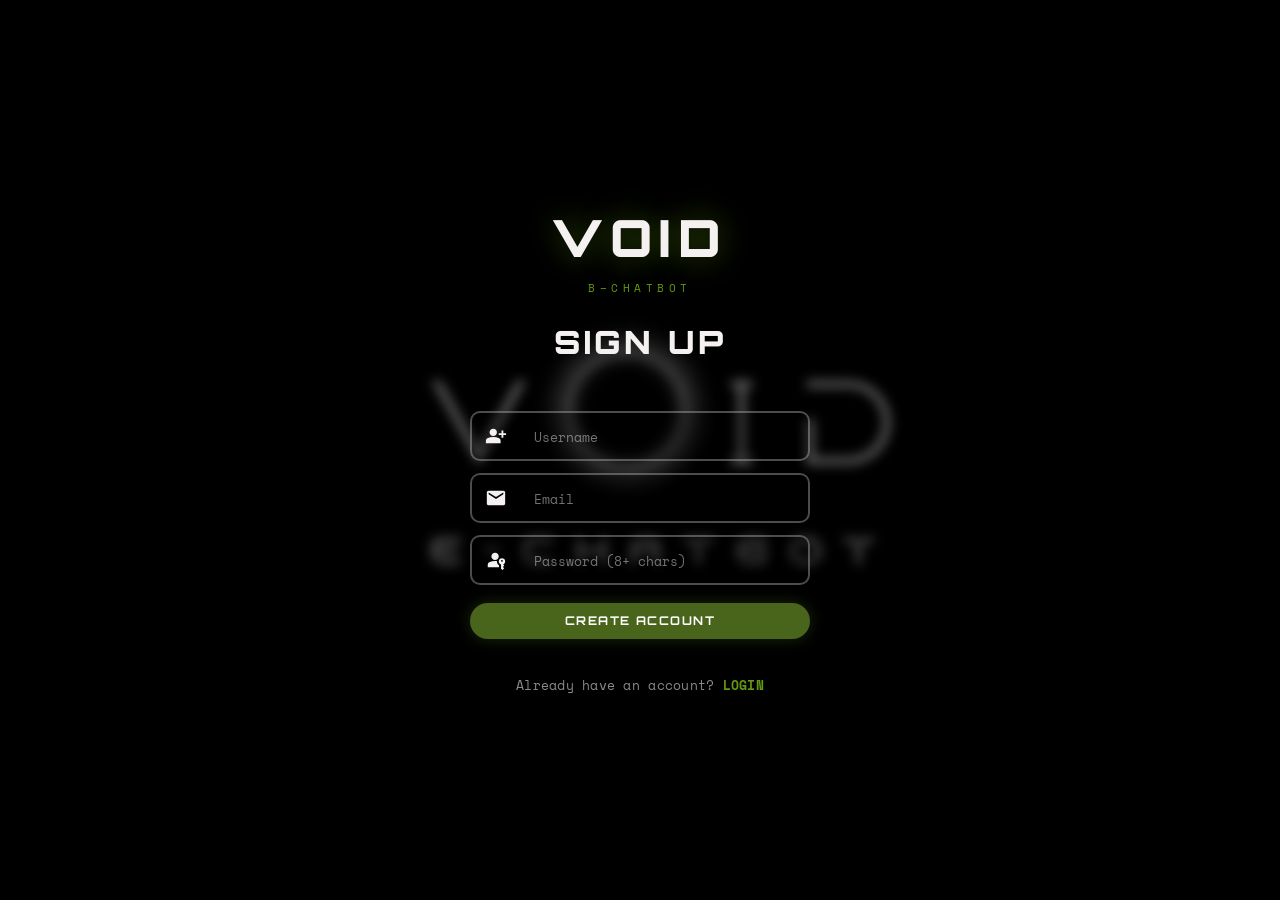
<file: index.html>
<!DOCTYPE html>
<html lang="en">
<head>
    <meta charset="UTF-8">
    <meta name="viewport" content="width=device-width, initial-scale=1.0">
    <link rel="stylesheet" href="style.css">
    <script type="text/javascript" src="script.js" defer></script>
    <title>VOID — Sign Up</title>
</head>
<body>
   <div class="wrapper">
    <div class="logo-title">VOID</div>
    <div class="logo-sub">B&ndash;Chatbot</div>

    <h1>Sign Up</h1>
    <p id="error-message"></p>
    <form id="form" novalidate>
        <div>
            <label for="User_name-input">
                <svg xmlns="http://www.w3.org/2000/svg" height="24px" viewBox="0 -960 960 960" width="24px" fill="#bcdf90"><path d="M720-400v-120H600v-80h120v-120h80v120h120v80H800v120h-80ZM247-527q-47-47-47-113t47-113q47-47 113-47t113 47q47 47 47 113t-47 113q-47 47-113 47t-113-47ZM40-160v-112q0-34 17.5-62.5T104-378q62-31 126-46.5T360-440q66 0 130 15.5T616-378q29 15 46.5 43.5T680-272v112H40Z"/></svg>
            </label>
            <input required type="text" name="User_name" id="User_name-input" placeholder="Username" autocomplete="username">
        </div>
        <div>
            <label for="email-input">
                <svg xmlns="http://www.w3.org/2000/svg" height="24px" viewBox="0 -960 960 960" width="24px" fill="#bcdf90"><path d="M160-160q-33 0-56.5-23.5T80-240v-480q0-33 23.5-56.5T160-800h640q33 0 56.5 23.5T880-720v480q0 33-23.5 56.5T800-160H160Zm320-280 320-200v-80L480-520 160-720v80l320 200Z"/></svg>
            </label>
            <input required type="email" name="email" id="email-input" placeholder="Email" autocomplete="email">
        </div>
        <div>
            <label for="password">
                <svg xmlns="http://www.w3.org/2000/svg" height="24px" viewBox="0 -960 960 960" width="24px" fill="#bcdf90"><path d="M120-160v-112q0-34 17.5-62.5T184-378q62-31 126-46.5T440-440q20 0 40 1.5t40 4.5q-4 58 21 109.5t73 84.5v80H120ZM760-40l-60-60v-186q-44-13-72-49.5T600-420q0-58 41-99t99-41q58 0 99 41t41 99q0 45-25.5 80T790-290l50 50-60 60 60 60-80 80ZM440-480q-66 0-113-47t-47-113q0-66 47-113t113-47q66 0 113 47t47 113q0 66-47 113t-113 47Zm328.5 68.5Q780-423 780-440t-11.5-28.5Q757-480 740-480t-28.5 11.5Q700-457 700-440t11.5 28.5Q723-400 740-400t28.5-11.5Z"/></svg>
            </label>
            <input required type="password" name="password" id="password" placeholder="Password (8+ chars)" autocomplete="new-password">
        </div>
        <button type="submit">Create Account</button>
    </form>
    <p class="login-link">Already have an account? <a class="login" href="login.html">LOGIN</a></p>
   </div>
</body>
</html>
</file>
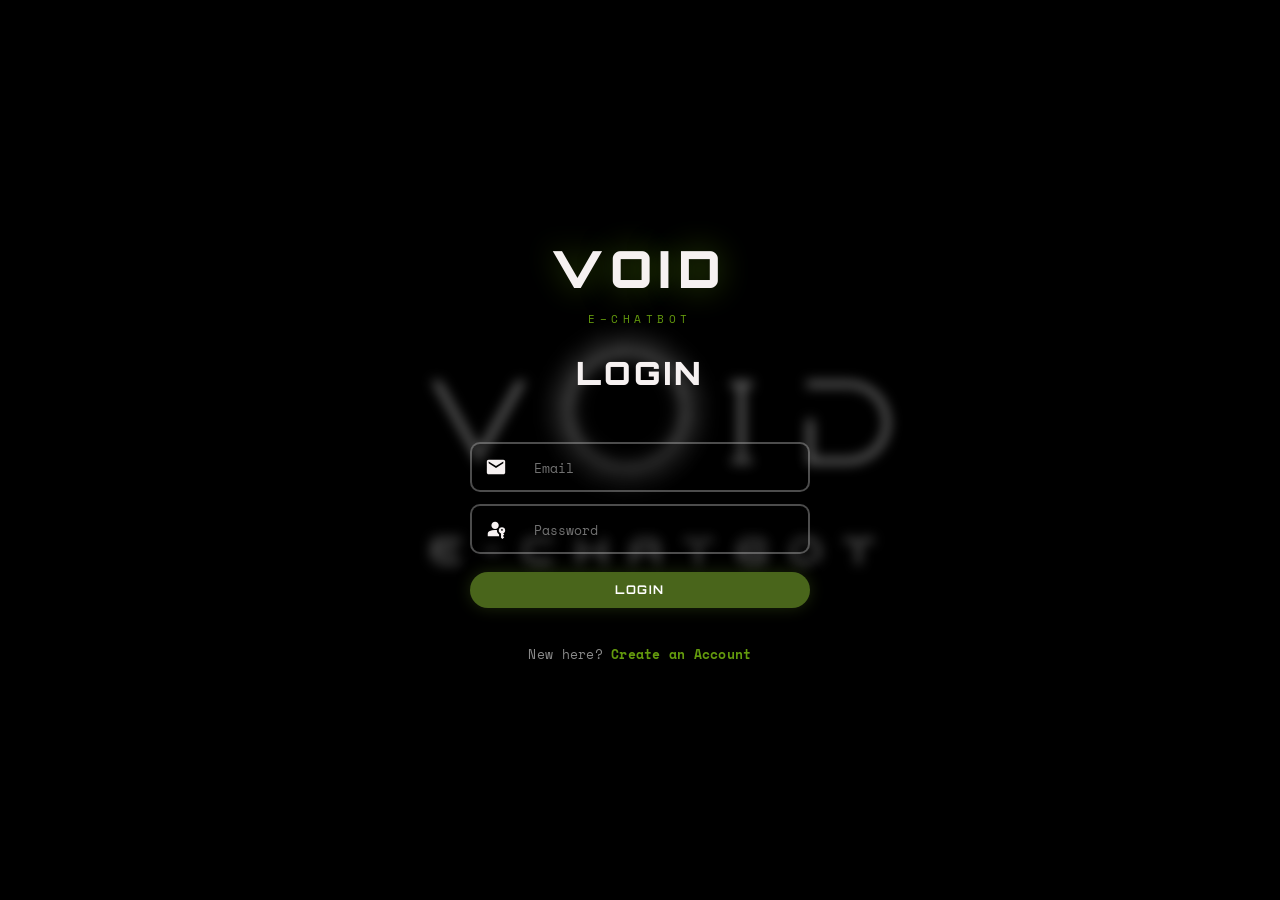
<file: login.html>
<!DOCTYPE html>
<html lang="en">
<head>
    <meta charset="UTF-8">
    <meta name="viewport" content="width=device-width, initial-scale=1.0">
    <link rel="stylesheet" href="style.css">
    <script type="text/javascript" src="script.js" defer></script>
    <title>VOID — Login</title>
</head>
<body>
   <div class="wrapper">
    <div class="logo-title">VOID</div>
    <div class="logo-sub">E&ndash;Chatbot</div>

    <h1>Login</h1>
    <p id="error-message"></p>
    <form id="form" novalidate>
        <div>
            <label for="email-input">
                <svg xmlns="http://www.w3.org/2000/svg" height="24px" viewBox="0 -960 960 960" width="24px" fill="#bcdf90"><path d="M160-160q-33 0-56.5-23.5T80-240v-480q0-33 23.5-56.5T160-800h640q33 0 56.5 23.5T880-720v480q0 33-23.5 56.5T800-160H160Zm320-280 320-200v-80L480-520 160-720v80l320 200Z"/></svg>
            </label>
            <input required type="email" name="email" id="email-input" placeholder="Email" autocomplete="email">
        </div>
        <div>
            <label for="password">
                <svg xmlns="http://www.w3.org/2000/svg" height="24px" viewBox="0 -960 960 960" width="24px" fill="#bcdf90"><path d="M120-160v-112q0-34 17.5-62.5T184-378q62-31 126-46.5T440-440q20 0 40 1.5t40 4.5q-4 58 21 109.5t73 84.5v80H120ZM760-40l-60-60v-186q-44-13-72-49.5T600-420q0-58 41-99t99-41q58 0 99 41t41 99q0 45-25.5 80T790-290l50 50-60 60 60 60-80 80ZM440-480q-66 0-113-47t-47-113q0-66 47-113t113-47q66 0 113 47t47 113q0 66-47 113t-113 47Zm328.5 68.5Q780-423 780-440t-11.5-28.5Q757-480 740-480t-28.5 11.5Q700-457 700-440t11.5 28.5Q723-400 740-400t28.5-11.5Z"/></svg>
            </label>
            <input required type="password" name="password" id="password" placeholder="Password" autocomplete="current-password">
        </div>
        <button type="submit">Login</button>
    </form>
    <p class="login-link">New here? <a class="login" href="index.html">Create an Account</a></p>
   </div>
</body>
</html>
</file>
<file: style.css>
@import url('https://fonts.googleapis.com/css2?family=Space+Mono:ital,wght@0,400;0,700;1,400&family=Orbitron:wght@400;700;900&display=swap');

:root {
    --accent-color: #49651b;
    --base-color: rgb(246, 241, 241);
    --text-color: #649b0d;
    --input-color: #fafafa;
    --bg-dark: #0a0a0a;
    --error-color: rgb(112, 121, 236);
}

* {
    margin: 0;
    padding: 0;
    box-sizing: border-box;
}

html {
    font-family: 'Space Mono', monospace;
    font-size: 12pt;
    color: var(--text-color);
    text-align: center;
}

body {
    min-height: 100vh;
    background-image: url('./backgroundimage.jpeg');
    background-size: cover;
    background-position: center;
    background-attachment: fixed;
    overflow: hidden;
    position: relative;
}

/* Dark overlay so the form is readable over the background */
body::before {
    content: '';
    position: fixed;
    inset: 0;
    background: rgba(0, 0, 0, 0.62);
    z-index: 0;
}

.wrapper {
    position: relative;
    z-index: 1;
    background-color: transparent;
    backdrop-filter: blur(6px);
    -webkit-backdrop-filter: blur(6px);
    height: 100vh;
    width: 100%;
    padding: 10px;
    border-radius: 0 20px 20px 0;
    display: flex;
    flex-direction: column;
    align-items: center;
    justify-content: center;
    gap: 6px;
}

/* Logo area */
.logo-title {
    font-family: 'Orbitron', monospace;
    font-size: 3.2rem;
    font-weight: 900;
    text-transform: uppercase;
    color: var(--base-color);
    letter-spacing: 0.15em;
    text-shadow: 0 0 30px rgba(100, 155, 13, 0.5);
    margin-bottom: 4px;
}

.logo-sub {
    font-family: 'Space Mono', monospace;
    font-size: 0.7rem;
    letter-spacing: 0.4em;
    color: var(--text-color);
    text-transform: uppercase;
    margin-bottom: 20px;
}

h1 {
    font-family: 'Orbitron', monospace;
    font-size: 2rem;
    font-weight: 900;
    text-transform: uppercase;
    color: var(--base-color);
    letter-spacing: 0.1em;
    margin-bottom: 4px;
}

form {
    width: min(340px, 100%);
    margin-top: 16px;
    margin-bottom: 30px;
    display: flex;
    flex-direction: column;
    align-items: stretch;
    gap: 12px;
}

form > div {
    width: 100%;
    display: flex;
    justify-content: center;
}

form label {
    flex-shrink: 0;
    height: 50px;
    width: 50px;
    background-color: rgba(0,0,0,0.3);
    backdrop-filter: blur(5px);
    -webkit-backdrop-filter: blur(5px);
    border-radius: 10px 0 0 10px;
    display: flex;
    justify-content: center;
    align-items: center;
    border: 2px solid rgba(250,250,250,0.3);
    border-right: none;
    transition: background-color 150ms ease, border-color 150ms ease;
}

form label svg {
    fill: var(--base-color);
    width: 22px;
    height: 22px;
}

form input {
    flex: 1 1 0;
    min-width: 0;
    height: 50px;
    padding: 0 1em;
    border: 2px solid rgba(250,250,250,0.3);
    border-left: none;
    background-color: rgba(0,0,0,0.25);
    backdrop-filter: blur(5px);
    -webkit-backdrop-filter: blur(5px);
    color: var(--base-color);
    border-radius: 0 10px 10px 0;
    transition: border-color 150ms ease;
    font-family: inherit;
    font-size: 0.9rem;
}

form input:hover {
    border-color: var(--accent-color);
}

form input:focus {
    outline: none;
    border-color: var(--text-color);
}

div:has(input:focus) > label {
    background-color: rgba(73, 101, 27, 0.35);
    border-color: var(--text-color);
}

form input::placeholder {
    color: rgba(250,250,250,0.45);
    font-family: 'Space Mono', monospace;
    font-size: 0.82rem;
}

form button {
    margin-top: 6px;
    border: none;
    border-radius: 1000px;
    padding: .85em 4em;
    background-color: var(--accent-color);
    font-family: 'Orbitron', monospace;
    font-size: 0.75rem;
    font-weight: 700;
    color: #fff;
    text-transform: uppercase;
    letter-spacing: 0.12em;
    cursor: pointer;
    transition: background-color 150ms ease, box-shadow 150ms ease;
    box-shadow: 0 0 16px rgba(73, 101, 27, 0.4);
}

form button:hover {
    background-color: var(--text-color);
    box-shadow: 0 0 24px rgba(100, 155, 13, 0.6);
}

form button:focus {
    outline: none;
    background-color: var(--text-color);
}

.login-link {
    font-size: 0.82rem;
    color: rgba(250,250,250,0.55);
    letter-spacing: 0.02em;
}

.login {
    text-decoration: none;
    color: var(--text-color);
    font-weight: 700;
    transition: color 150ms ease;
}

.login:hover {
    color: var(--base-color);
    text-decoration: underline;
}

/* Error states */
form div.incorrect label {
    background-color: rgba(112, 121, 236, 0.25);
    border-color: var(--error-color);
}

form div.incorrect input {
    border-color: var(--error-color);
}

#error-message {
    color: var(--error-color);
    min-height: 1.2em;
    font-size: 0.78rem;
    margin-top: 2px;
    font-family: 'Space Mono', monospace;
    letter-spacing: 0.03em;
}

@media (max-width: 1100px) {
    .wrapper {
        width: min(600px, 100%);
        border-radius: 0;
        margin: 0 auto;
    }
    body {
        overflow-y: auto;
        display: flex;
        justify-content: center;
    }
}

@media (max-width: 480px) {
    .logo-title { font-size: 2.2rem; }
    h1 { font-size: 1.5rem; }
    form { width: min(300px, 100%); }
}
</file>
